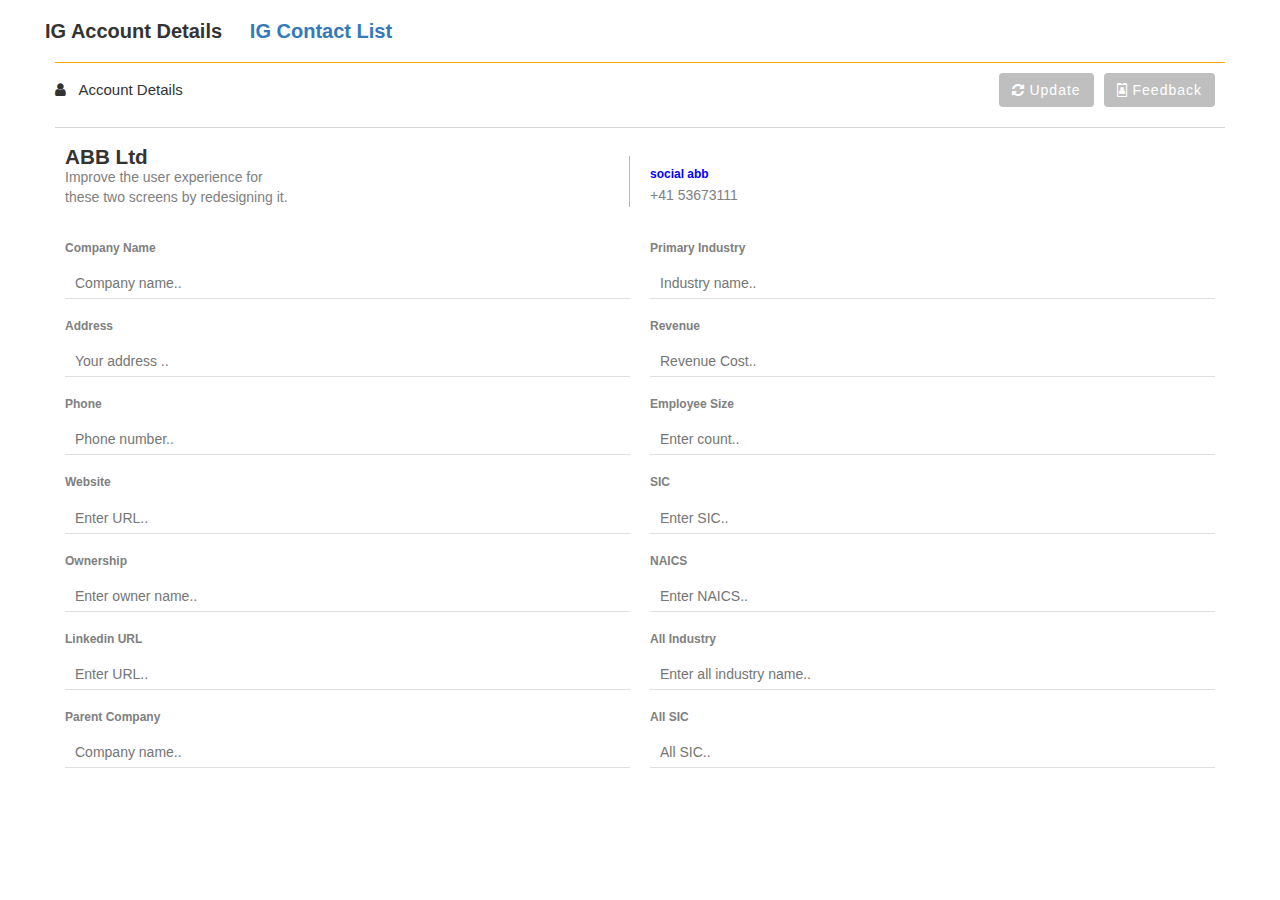
<file: index.html>
<!DOCTYPE html>
<html>
<head>
    <title>form</title>
    <meta name="viewport" content="width=device-width, initial-scale=1">
    <link rel="stylesheet" type="text/css" href="assets/css/style.css">
    <link rel="stylesheet" href="https://cdnjs.cloudflare.com/ajax/libs/font-awesome/4.7.0/css/font-awesome.min.css">
    <link rel="stylesheet" href="https://maxcdn.bootstrapcdn.com/bootstrap/3.4.1/css/bootstrap.min.css">
  <script src="https://ajax.googleapis.com/ajax/libs/jquery/3.5.1/jquery.min.js"></script>
  <script src="https://maxcdn.bootstrapcdn.com/bootstrap/3.4.1/js/bootstrap.min.js"></script>
</head>
<body>
<h2 class="h2-text">IG Account Details &nbsp;&nbsp;&nbsp;
<a href="contact.html">IG Contact List</a>
</h2>

<div class="container">

    <div class="row border-top">
    <div class="column" style="    padding: 0px;">
        <p class="para-text"> 
            <span><i class="fa fa-user" aria-hidden="true"></i></span>
            &nbsp;&nbsp;Account Details
        </p>
    </div>
    <div class="column">
        <button class="btn"><i class="fa fa-id-badge"></i> Feedback</button>
        <button class="btn"><i class="fa fa-refresh"></i> Update</button>
    </div>
</div>

<div class="row">
    <div class="column">
        <!-- <img src=""> -->
        <div class="border-div">
           <p class="abb-text">ABB Ltd</p>
           <p class="font-text-para">Improve the user experience for
           <br> these two screens by redesigning it. </p>
        </div>
    </div>
    <div class="column">
        
            <p class="social-text">social abb</p>
            <p class="font-text-para">+41 53673111</p>
        
    </div>
   
</div>

<form action="/action_page.php">
<div class="row">
  <div class="column" >
    <label for="cname">Company Name</label>
    <input type="text" id="cname" name="companyname" placeholder="Company name..">

    <label for="address">Address</label>
    <input type="text" id="address" name="address" placeholder="Your address .." style=" word-wrap: break-word;">

    <label for="phone">Phone</label>
    <input type="text" id="phone" name="phone" placeholder="Phone number..">

    <label for="website">Website</label>
    <input type="text" id="website" name="website" placeholder="Enter URL..">

    <label for="ownership">Ownership</label>
    <input type="text" id="ownership" name="ownership" placeholder="Enter owner name..">

    <label for="linkedin">Linkedin URL</label>
    <input type="text" id="linkedin" name="linkedin" placeholder="Enter URL..">

    <label for="pcname">Parent Company</label>
    <input type="text" id="pcname" name="pcname" placeholder="Company name..">    
  </div>
  
  <div class="column">
    <label for="indname">Primary Industry</label>
    <input type="text" id="indname" name="indname" placeholder="Industry name..">

    <label for="revenue">Revenue</label>
    <input type="text" id="revenue" name="revenue" placeholder="Revenue Cost..">

    <label for="esize">Employee Size</label>
    <input type="text" id="esize" name="esize" placeholder="Enter count..">

    <label for="sic">SIC</label>
    <input type="text" id="sic" name="sic" placeholder="Enter SIC..">

    <label for="naics">NAICS</label>
    <input type="text" id="naics" name="naics" placeholder="Enter NAICS..">

    <label for="allindustry">All Industry</label>
    <input type="text" id="allindustry" name="allindustry" placeholder="Enter all industry name..">

    <label for="allsic">All SIC</label>
    <input type="text" id="allsic" name="allsic" placeholder="All SIC..">

  </div>
  
</div>
</form>
</div>

</body>
</html>
</file>
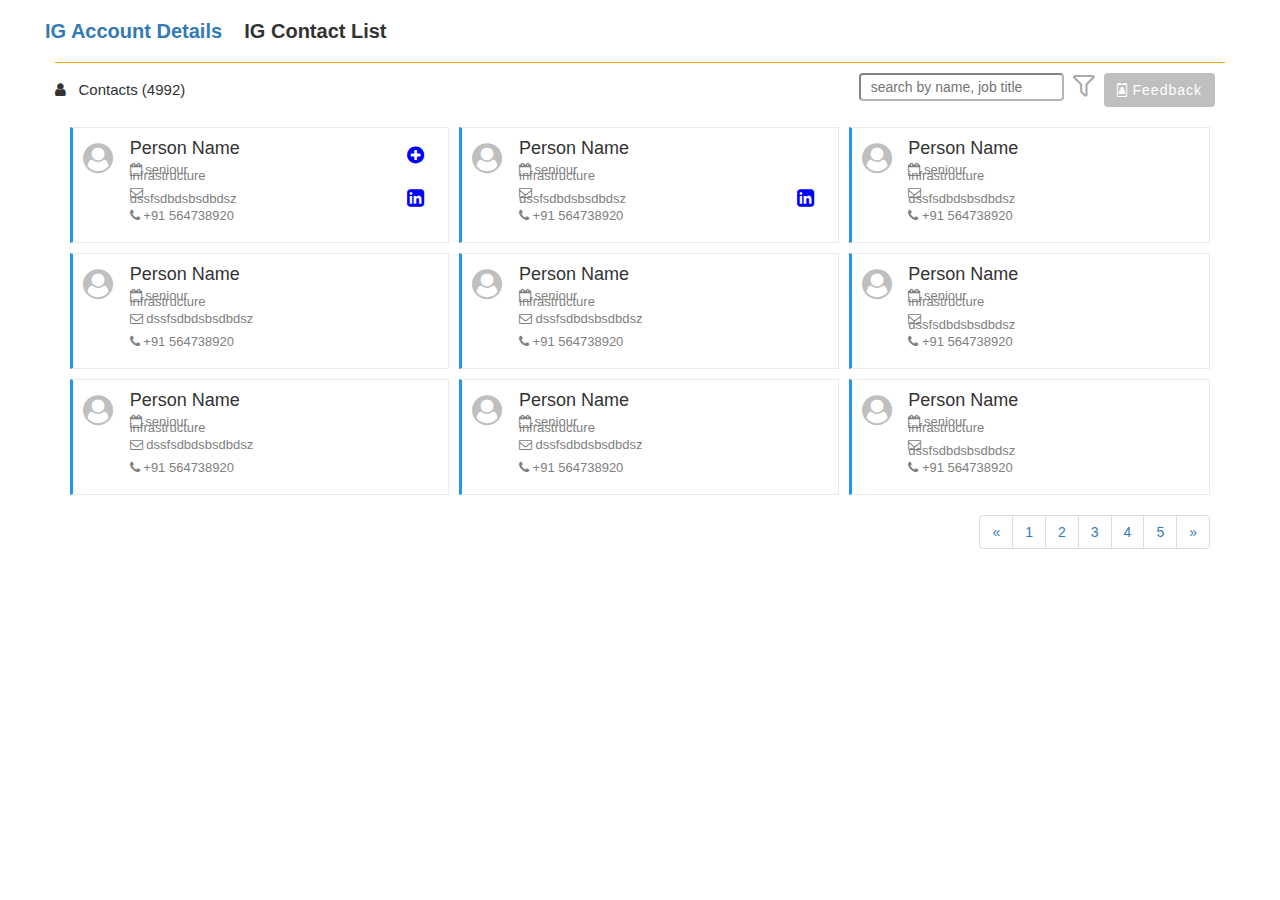
<file: contact.html>
<!DOCTYPE html>
<html lang="en">
<head>
  <title>Contact Page</title>
  <meta charset="utf-8">
  <meta name="viewport" content="width=device-width, initial-scale=1">
  <link rel="stylesheet" type="text/css" href="assets/css/style.css">
  <link rel="stylesheet" href="https://maxcdn.bootstrapcdn.com/bootstrap/3.4.1/css/bootstrap.min.css">
  <script src="https://ajax.googleapis.com/ajax/libs/jquery/3.5.1/jquery.min.js"></script>
  <script src="https://maxcdn.bootstrapcdn.com/bootstrap/3.4.1/js/bootstrap.min.js"></script>
  <link rel="stylesheet" href="https://cdnjs.cloudflare.com/ajax/libs/font-awesome/4.7.0/css/font-awesome.min.css">
</head>
<body>
  

<h2 class="h2-text">
  <a href="index.html">IG Account Details</a>
  &nbsp;&nbsp;&nbsp;IG Contact List
</h2>



<div class="container">

   <div class="row border-bottom">
    <div class="column" style="    padding: 0px;">
        <p class="para-text"> 
            <span><i class="fa fa-user" aria-hidden="true"></i></span>
            &nbsp;&nbsp;Contacts (4992)
        </p>
    </div>
    <div class="column">
        <button class="btn"><i class="fa fa-id-badge"></i> Feedback</button>
        <!-- <button class="btn"><i class="fa fa-refresh"></i> Update</button> -->
        <i class="fa fa-filter filter-icon-font" aria-hidden="true"></i>
         <input type="search" id="gsearch" name="gsearch" placeholder="search by name, job title" class="input-search">
    </div>
</div>
  
    <div class="grid-container">
      <div class="grid-item">
        <i class="fa fa-user-circle user-icon-color"></i> &nbsp;&nbsp;
        <div class="text-div"> 
          <h4 class="h4text">Person Name</h4>
          <p class="para-text-blog">
            <i class="fa fa-calendar-o" aria-hidden="true"></i>
            seniour infrastructure
          </p>
          <p class="para-text-blog">
            <i class="fa fa-envelope-o" aria-hidden="true"></i>
            dssfsdbdsbsdbdsz
          </p>
          <p class="para-text-blog">
            <i class="fa fa-phone" aria-hidden="true"></i>
            +91 564738920
          </p>
        </div>

        <div class="right-icon">

          <!-- Trigger the modal with a button -->
        <button type="button" class="btn btn-outline-primary" data-toggle="modal" data-target="#myModal">
          <i class="fa fa-plus-circle plus-icon-color" aria-hidden="true"></i>
        </button>
        

        <!-- Modal -->
        <div class="modal fade" id="myModal" role="dialog">
          <div class="modal-dialog">
          
            <!-- Modal content-->
            <div class="modal-content">
              <div class="modal-header">
                <button type="button" class="close" data-dismiss="modal">&times;</button>
                <h4 class="modal-title">Add Contact Details </h4>
              </div>
              <div class="modal-body">
                  <form action="/action_page.php">
<div class="row" style="    padding: 0px 30px;">
    <label for="name" class="lable-color">Person Name</label>
    <input type="text" class="imput-text-field" id="name" name="name" placeholder="Enter your name..">

    <label for="address" class="lable-color">Address</label>
    <input type="text" class="imput-text-field" id="address" name="address" placeholder="Enter your address ..">

     <label for="email" class="lable-color">Email</label>
    <input type="text" class="imput-text-field" id="email" name="email" placeholder="Enter your email..">

     <label for="phone" class="lable-color">Phone</label>
    <input type="text" class="imput-text-field" id="phone" name="phone" placeholder="Enter phone number..">


</div>
</form>

              </div>
              <div class="modal-footer">
                <button type="submit" class="btn btn-success">ADD</button>
              </div>
            </div>
            
          </div>
        </div>
          <br>

          <button type="button" class="btn btn-outline-primary" >
            <i class="fa fa-linkedin-square plus-icon-color" aria-hidden="true"></i>
          </button>
         
        </div>

      </div>




      <div class="grid-item">
        <i class="fa fa-user-circle user-icon-color"></i> &nbsp;&nbsp;
        <div class="text-div"> 
          <h4 class="h4text">Person Name</h4>
          <p class="para-text-blog">
            <i class="fa fa-calendar-o" aria-hidden="true"></i>
            seniour infrastructure
          </p>
          <p class="para-text-blog">
            <i class="fa fa-envelope-o" aria-hidden="true"></i>
            dssfsdbdsbsdbdsz
          </p>
          <p class="para-text-blog">
            <i class="fa fa-phone" aria-hidden="true"></i>
            +91 564738920
          </p>
        </div>

        <div class="right-icon">

          <!-- Trigger the modal with a button -->
        <button type="button" class="btn btn-outline-primary" data-toggle="modal" data-target="#myModal">
          <!-- <i class="fa fa-plus-circle plus-icon-color" aria-hidden="true"></i> -->
        </button>
        

        <!-- Modal -->
        <div class="modal fade" id="myModal" role="dialog">
          <div class="modal-dialog">
          
            <!-- Modal content-->
            <div class="modal-content">
              <div class="modal-header">
                <button type="button" class="close" data-dismiss="modal">&times;</button>
                <h4 class="modal-title">Add Contact Details </h4>
              </div>
              <div class="modal-body">
                  <form action="/action_page.php">
<div class="row" style="    padding: 0px 30px;">
    <label for="name" class="lable-color">Person Name</label>
    <input type="text" class="imput-text-field" id="name" name="name" placeholder="Enter your name..">

    <label for="address" class="lable-color">Address</label>
    <input type="text" class="imput-text-field" id="address" name="address" placeholder="Enter your address ..">

     <label for="email" class="lable-color">Email</label>
    <input type="text" class="imput-text-field" id="email" name="email" placeholder="Enter your email..">

     <label for="phone" class="lable-color">Phone</label>
    <input type="text" class="imput-text-field" id="phone" name="phone" placeholder="Enter phone number..">


</div>
</form>

              </div>
              <div class="modal-footer">
                <button type="submit" class="btn btn-success">ADD</button>
              </div>
            </div>
            
          </div>
        </div>
          <br>

          <button type="button" class="btn btn-outline-primary" >
            <i class="fa fa-linkedin-square plus-icon-color" aria-hidden="true"></i>
          </button>
         
        </div>

      </div>



      <div class="grid-item">
        <i class="fa fa-user-circle user-icon-color"></i> &nbsp;&nbsp;
        <div class="text-div"> 
          <h4 class="h4text">Person Name</h4>
          <p class="para-text-blog">
            <i class="fa fa-calendar-o" aria-hidden="true"></i>
            seniour infrastructure
          </p>
          <p class="para-text-blog">
            <i class="fa fa-envelope-o" aria-hidden="true"></i>
            dssfsdbdsbsdbdsz
          </p>
          <p class="para-text-blog">
            <i class="fa fa-phone" aria-hidden="true"></i>
            +91 564738920
          </p>
        </div>

        <div class="right-icon">

          <!-- Trigger the modal with a button -->
        <button type="button" class="btn btn-outline-primary" data-toggle="modal" data-target="#myModal">
          <!-- <i class="fa fa-plus-circle plus-icon-color" aria-hidden="true"></i> -->
        </button>
        

        <!-- Modal -->
        <div class="modal fade" id="myModal" role="dialog">
          <div class="modal-dialog">
          
            <!-- Modal content-->
            <div class="modal-content">
              <div class="modal-header">
                <button type="button" class="close" data-dismiss="modal">&times;</button>
                <h4 class="modal-title">Add Contact Details </h4>
              </div>
              <div class="modal-body">
                  <form action="/action_page.php">
<div class="row" style="    padding: 0px 30px;">
    <label for="name" class="lable-color">Person Name</label>
    <input type="text" class="imput-text-field" id="name" name="name" placeholder="Enter your name..">

    <label for="address" class="lable-color">Address</label>
    <input type="text" class="imput-text-field" id="address" name="address" placeholder="Enter your address ..">

     <label for="email" class="lable-color">Email</label>
    <input type="text" class="imput-text-field" id="email" name="email" placeholder="Enter your email..">

     <label for="phone" class="lable-color">Phone</label>
    <input type="text" class="imput-text-field" id="phone" name="phone" placeholder="Enter phone number..">


</div>
</form>

              </div>
              <div class="modal-footer">
                <button type="submit" class="btn btn-success">ADD</button>
              </div>
            </div>
            
          </div>
        </div>
          <br>

          <button type="button" class="btn btn-outline-primary" >
            <!-- <i class="fa fa-linkedin-square plus-icon-color" aria-hidden="true"></i> -->
          </button>
         
        </div>

      </div>


      <div class="grid-item">
        <i class="fa fa-user-circle user-icon-color"></i> &nbsp;&nbsp;
        <div class="text-div"> 
          <h4 class="h4text">Person Name</h4>
          <p class="para-text-blog">
            <i class="fa fa-calendar-o" aria-hidden="true"></i>
            seniour infrastructure
          </p>
          <p class="para-text-blog">
            <i class="fa fa-envelope-o" aria-hidden="true"></i>
            dssfsdbdsbsdbdsz
          </p>
          <p class="para-text-blog">
            <i class="fa fa-phone" aria-hidden="true"></i>
            +91 564738920
          </p>
        </div>

        <div class="right-icon">

          <!-- Trigger the modal with a button -->
        <button type="button" class="btn btn-outline-primary" data-toggle="modal" data-target="#myModal">
          <!-- <i class="fa fa-plus-circle plus-icon-color" aria-hidden="true"></i> -->
        </button>
        

        <!-- Modal -->
        <div class="modal fade" id="myModal" role="dialog">
          <div class="modal-dialog">
          
            <!-- Modal content-->
            <div class="modal-content">
              <div class="modal-header">
                <button type="button" class="close" data-dismiss="modal">&times;</button>
                <h4 class="modal-title">Add Contact Details </h4>
              </div>
              <div class="modal-body">
                  <form action="/action_page.php">
<div class="row" style="    padding: 0px 30px;">
    <label for="name" class="lable-color">Person Name</label>
    <input type="text" class="imput-text-field" id="name" name="name" placeholder="Enter your name..">

    <label for="address" class="lable-color">Address</label>
    <input type="text" class="imput-text-field" id="address" name="address" placeholder="Enter your address ..">

     <label for="email" class="lable-color">Email</label>
    <input type="text" class="imput-text-field" id="email" name="email" placeholder="Enter your email..">

     <label for="phone" class="lable-color">Phone</label>
    <input type="text" class="imput-text-field" id="phone" name="phone" placeholder="Enter phone number..">


</div>
</form>

              </div>
              <div class="modal-footer">
                <button type="submit" class="btn btn-success">ADD</button>
              </div>
            </div>
            
          </div>
        </div>
          <br>

          <button type="button" class="btn btn-outline-primary" >
            <!-- <i class="fa fa-linkedin-square plus-icon-color" aria-hidden="true"></i> -->
          </button>
         
        </div>

      </div>


      <div class="grid-item">
        <i class="fa fa-user-circle user-icon-color"></i> &nbsp;&nbsp;
        <div class="text-div"> 
          <h4 class="h4text">Person Name</h4>
          <p class="para-text-blog">
            <i class="fa fa-calendar-o" aria-hidden="true"></i>
            seniour infrastructure
          </p>
          <p class="para-text-blog">
            <i class="fa fa-envelope-o" aria-hidden="true"></i>
            dssfsdbdsbsdbdsz
          </p>
          <p class="para-text-blog">
            <i class="fa fa-phone" aria-hidden="true"></i>
            +91 564738920
          </p>
        </div>

        <div class="right-icon">

          <!-- Trigger the modal with a button -->
        <button type="button" class="btn btn-outline-primary" data-toggle="modal" data-target="#myModal">
          <!-- <i class="fa fa-plus-circle plus-icon-color" aria-hidden="true"></i> -->
        </button>
        

        <!-- Modal -->
        <div class="modal fade" id="myModal" role="dialog">
          <div class="modal-dialog">
          
            <!-- Modal content-->
            <div class="modal-content">
              <div class="modal-header">
                <button type="button" class="close" data-dismiss="modal">&times;</button>
                <h4 class="modal-title">Add Contact Details </h4>
              </div>
              <div class="modal-body">
                  <form action="/action_page.php">
<div class="row" style="    padding: 0px 30px;">
    <label for="name" class="lable-color">Person Name</label>
    <input type="text" class="imput-text-field" id="name" name="name" placeholder="Enter your name..">

    <label for="address" class="lable-color">Address</label>
    <input type="text" class="imput-text-field" id="address" name="address" placeholder="Enter your address ..">

     <label for="email" class="lable-color">Email</label>
    <input type="text" class="imput-text-field" id="email" name="email" placeholder="Enter your email..">

     <label for="phone" class="lable-color">Phone</label>
    <input type="text" class="imput-text-field" id="phone" name="phone" placeholder="Enter phone number..">


</div>
</form>

              </div>
              <div class="modal-footer">
                <button type="submit" class="btn btn-success">ADD</button>
              </div>
            </div>
            
          </div>
        </div>
          <br>

          <button type="button" class="btn btn-outline-primary" >
            <!-- <i class="fa fa-linkedin-square plus-icon-color" aria-hidden="true"></i> -->
          </button>
         
        </div>

      </div>

      <div class="grid-item">
        <i class="fa fa-user-circle user-icon-color"></i> &nbsp;&nbsp;
        <div class="text-div"> 
          <h4 class="h4text">Person Name</h4>
          <p class="para-text-blog">
            <i class="fa fa-calendar-o" aria-hidden="true"></i>
            seniour infrastructure
          </p>
          <p class="para-text-blog">
            <i class="fa fa-envelope-o" aria-hidden="true"></i>
            dssfsdbdsbsdbdsz
          </p>
          <p class="para-text-blog">
            <i class="fa fa-phone" aria-hidden="true"></i>
            +91 564738920
          </p>
        </div>

        <div class="right-icon">

          <!-- Trigger the modal with a button -->
        <button type="button" class="btn btn-outline-primary" data-toggle="modal" data-target="#myModal">
          <!-- <i class="fa fa-plus-circle plus-icon-color" aria-hidden="true"></i> -->
        </button>
        

        <!-- Modal -->
        <div class="modal fade" id="myModal" role="dialog">
          <div class="modal-dialog">
          
            <!-- Modal content-->
            <div class="modal-content">
              <div class="modal-header">
                <button type="button" class="close" data-dismiss="modal">&times;</button>
                <h4 class="modal-title">Add Contact Details </h4>
              </div>
              <div class="modal-body">
                  <form action="/action_page.php">
<div class="row" style="    padding: 0px 30px;">
    <label for="name" class="lable-color">Person Name</label>
    <input type="text" class="imput-text-field" id="name" name="name" placeholder="Enter your name..">

    <label for="address" class="lable-color">Address</label>
    <input type="text" class="imput-text-field" id="address" name="address" placeholder="Enter your address ..">

     <label for="email" class="lable-color">Email</label>
    <input type="text" class="imput-text-field" id="email" name="email" placeholder="Enter your email..">

     <label for="phone" class="lable-color">Phone</label>
    <input type="text" class="imput-text-field" id="phone" name="phone" placeholder="Enter phone number..">


</div>
</form>

              </div>
              <div class="modal-footer">
                <button type="submit" class="btn btn-success">ADD</button>
              </div>
            </div>
            
          </div>
        </div>
          <br>

          <button type="button" class="btn btn-outline-primary" >
            <!-- <i class="fa fa-linkedin-square plus-icon-color" aria-hidden="true"></i> -->
          </button>
         
        </div>

      </div>


      <div class="grid-item">
        <i class="fa fa-user-circle user-icon-color"></i> &nbsp;&nbsp;
        <div class="text-div"> 
          <h4 class="h4text">Person Name</h4>
          <p class="para-text-blog">
            <i class="fa fa-calendar-o" aria-hidden="true"></i>
            seniour infrastructure
          </p>
          <p class="para-text-blog">
            <i class="fa fa-envelope-o" aria-hidden="true"></i>
            dssfsdbdsbsdbdsz
          </p>
          <p class="para-text-blog">
            <i class="fa fa-phone" aria-hidden="true"></i>
            +91 564738920
          </p>
        </div>

        <div class="right-icon">

          <!-- Trigger the modal with a button -->
        <button type="button" class="btn btn-outline-primary" data-toggle="modal" data-target="#myModal">
          <!-- <i class="fa fa-plus-circle plus-icon-color" aria-hidden="true"></i> -->
        </button>
        

        <!-- Modal -->
        <div class="modal fade" id="myModal" role="dialog">
          <div class="modal-dialog">
          
            <!-- Modal content-->
            <div class="modal-content">
              <div class="modal-header">
                <button type="button" class="close" data-dismiss="modal">&times;</button>
                <h4 class="modal-title">Add Contact Details </h4>
              </div>
              <div class="modal-body">
                  <form action="/action_page.php">
<div class="row" style="    padding: 0px 30px;">
    <label for="name" class="lable-color">Person Name</label>
    <input type="text" class="imput-text-field" id="name" name="name" placeholder="Enter your name..">

    <label for="address" class="lable-color">Address</label>
    <input type="text" class="imput-text-field" id="address" name="address" placeholder="Enter your address ..">

     <label for="email" class="lable-color">Email</label>
    <input type="text" class="imput-text-field" id="email" name="email" placeholder="Enter your email..">

     <label for="phone" class="lable-color">Phone</label>
    <input type="text" class="imput-text-field" id="phone" name="phone" placeholder="Enter phone number..">


</div>
</form>

              </div>
              <div class="modal-footer">
                <button type="submit" class="btn btn-success">ADD</button>
              </div>
            </div>
            
          </div>
        </div>
          <br>

          <button type="button" class="btn btn-outline-primary" >
            <!-- <i class="fa fa-linkedin-square plus-icon-color" aria-hidden="true"></i> -->
          </button>
         
        </div>

      </div>


      <div class="grid-item">
        <i class="fa fa-user-circle user-icon-color"></i> &nbsp;&nbsp;
        <div class="text-div"> 
          <h4 class="h4text">Person Name</h4>
          <p class="para-text-blog">
            <i class="fa fa-calendar-o" aria-hidden="true"></i>
            seniour infrastructure
          </p>
          <p class="para-text-blog">
            <i class="fa fa-envelope-o" aria-hidden="true"></i>
            dssfsdbdsbsdbdsz
          </p>
          <p class="para-text-blog">
            <i class="fa fa-phone" aria-hidden="true"></i>
            +91 564738920
          </p>
        </div>

        <div class="right-icon">

          <!-- Trigger the modal with a button -->
        <button type="button" class="btn btn-outline-primary" data-toggle="modal" data-target="#myModal">
          <!-- <i class="fa fa-plus-circle plus-icon-color" aria-hidden="true"></i> -->
        </button>
        

        <!-- Modal -->
        <div class="modal fade" id="myModal" role="dialog">
          <div class="modal-dialog">
          
            <!-- Modal content-->
            <div class="modal-content">
              <div class="modal-header">
                <button type="button" class="close" data-dismiss="modal">&times;</button>
                <h4 class="modal-title">Add Contact Details </h4>
              </div>
              <div class="modal-body">
                  <form action="/action_page.php">
<div class="row" style="    padding: 0px 30px;">
    <label for="name" class="lable-color">Person Name</label>
    <input type="text" class="imput-text-field" id="name" name="name" placeholder="Enter your name..">

    <label for="address" class="lable-color">Address</label>
    <input type="text" class="imput-text-field" id="address" name="address" placeholder="Enter your address ..">

     <label for="email" class="lable-color">Email</label>
    <input type="text" class="imput-text-field" id="email" name="email" placeholder="Enter your email..">

     <label for="phone" class="lable-color">Phone</label>
    <input type="text" class="imput-text-field" id="phone" name="phone" placeholder="Enter phone number..">


</div>
</form>

              </div>
              <div class="modal-footer">
                <button type="submit" class="btn btn-success">ADD</button>
              </div>
            </div>
            
          </div>
        </div>
          <br>

          <button type="button" class="btn btn-outline-primary" >
            <!-- <i class="fa fa-linkedin-square plus-icon-color" aria-hidden="true"></i> -->
          </button>
         
        </div>

      </div>


      <div class="grid-item">
        <i class="fa fa-user-circle user-icon-color"></i> &nbsp;&nbsp;
        <div class="text-div"> 
          <h4 class="h4text">Person Name</h4>
          <p class="para-text-blog">
            <i class="fa fa-calendar-o" aria-hidden="true"></i>
            seniour infrastructure
          </p>
          <p class="para-text-blog">
            <i class="fa fa-envelope-o" aria-hidden="true"></i>
            dssfsdbdsbsdbdsz
          </p>
          <p class="para-text-blog">
            <i class="fa fa-phone" aria-hidden="true"></i>
            +91 564738920
          </p>
        </div>

        <div class="right-icon">

          <!-- Trigger the modal with a button -->
        <button type="button" class="btn btn-outline-primary" data-toggle="modal" data-target="#myModal">
          <!-- <i class="fa fa-plus-circle plus-icon-color" aria-hidden="true"></i> -->
        </button>
        

        <!-- Modal -->
        <div class="modal fade" id="myModal" role="dialog">
          <div class="modal-dialog">
          
            <!-- Modal content-->
            <div class="modal-content">
              <div class="modal-header">
                <button type="button" class="close" data-dismiss="modal">&times;</button>
                <h4 class="modal-title">Add Contact Details </h4>
              </div>
              <div class="modal-body">
                  <form action="/action_page.php">
<div class="row" style="    padding: 0px 30px;">
    <label for="name" class="lable-color">Person Name</label>
    <input type="text" class="imput-text-field" id="name" name="name" placeholder="Enter your name..">

    <label for="address" class="lable-color">Address</label>
    <input type="text" class="imput-text-field" id="address" name="address" placeholder="Enter your address ..">

     <label for="email" class="lable-color">Email</label>
    <input type="text" class="imput-text-field" id="email" name="email" placeholder="Enter your email..">

     <label for="phone" class="lable-color">Phone</label>
    <input type="text" class="imput-text-field" id="phone" name="phone" placeholder="Enter phone number..">


</div>
</form>

              </div>
              <div class="modal-footer">
                <button type="submit" class="btn btn-success">ADD</button>
              </div>
            </div>
            
          </div>
        </div>
          <br>

          <button type="button" class="btn btn-outline-primary" >
            <!-- <i class="fa fa-linkedin-square plus-icon-color" aria-hidden="true"></i> -->
          </button>
         
        </div>

      </div>

       



     
    </div>


  <ul class="pagination" id="demo">
  <li>
      <a class="page-link" href="#" aria-label="Previous">
        <span aria-hidden="true">&laquo;</span>
        <span class="sr-only">Previous</span>
      </a>
    </li>
    <li><a href="#">1</a></li>
    <li><a href="#">2</a></li>
    <li><a href="#">3</a></li>
    <li><a href="#">4</a></li>
    <li><a href="#">5</a></li>
    <li>
      <a class="page-link" href="#" aria-label="Next">
        <span aria-hidden="true">&raquo;</span>
        <span class="sr-only">Next</span>
      </a>
    </li>
  </ul>
</div>

</body>
</html>
<script>
  $('#demo').pagination({
    dataSource: [1, 2, 3, 4, 5, 6, 7, ... , 100],
    pageSize: 5,
    showPrevious: false,
    showNext: false,
    callback: function(data, pagination) {
        // template method of yourself
        var html = template(data);
        dataContainer.html(html);
    }
})
</script>
</file>
<file: assets/css/style.css>
body {font-family: Arial, Helvetica, sans-serif;}
* {box-sizing: border-box;}

input[type=text], select, textarea {
    width: 100%;
    padding: 5px 10PX;
    border-top: none;
    border-right: none;
    border-left: none;
    background: no-repeat;
    outline: none;
    /* border-radius: 4px; */
    /* box-sizing: border-box; */
    margin-top: 6px;
    margin-bottom: 16px;
    resize: vertical;
    color: black;
    border-bottom: 1px solid #80808040;
}


input[type=submit] {
  background-color: #4CAF50;
  color: white;
  padding: 12px 20px;
  border: none;
  border-radius: 4px;
  cursor: pointer;
}

input[type=submit]:hover {
  background-color: #45a049;
}

.container {
  /*border-radius: 5px;*/
  /*background-color: #f2f2f2;*/
  padding: 10px 25px;
}
/* Create two equal columns that floats next to each other */
.column {
  float: left;
  width: 50%;
  padding: 10px;
}

/* Clear floats after the columns */
.row:after {
  content: "";
  display: table;
  clear: both;
}
label {
    font-size: 12px;
    color: gray;
}
.btn {
  background-color: #80808080;
    border: none;
    color: white;
    padding: 5px 16px;
    font-size: 12px;
    cursor: pointer;
    float: right;
    letter-spacing: 1px;
    margin-left: 10px;
}

/* Darker background on mouse-over */
.btn:hover {
  background-color: RoyalBlue;
  background-color: RoyalBlue;
    color: white !important;
    text-decoration: none !important;
    outline: none !important;
}
.border-top{
      border-top: 1px solid orange;
          border-bottom: 1px solid #80808052;
}
.para-text{
      font-size: 15px;
          line-height: 6vh;
}
.abb-text{
  font-size: 2.3vh;
    font-weight: bold;
    line-height: 1px;
}
.social-text{
  font-weight: bold;
    color: blue;
    font-size: 12px;
    line-height: 1px;
        margin-top: 4vh;
}
.border-div{
  border-right: 1px solid #80808091;
    /*line-height: 4px;*/
        margin-top: 2vh;
}
.font-text-para{
  font-size: 14px;
    color: gray;
}
.h2-text{
  font-size: 20px;
    font-weight: 700;
    padding-left: 5vh;
}

/*contact page css*/

.border-bottom {
    border-top: 1px solid orange;
    /*border-bottom: 1px solid #80808052;*/
}
.grid-container {
  display: grid;
  grid-template-columns: auto auto auto;
  /*background-color: #2196F3;*/
  /*padding: 10px;*/
    grid-column-gap: 10px;
      grid-row-gap: 10px;


}
.grid-item {
  background-color: rgba(255, 255, 255, 0.8);
    border: 1px solid rgb(158 158 158 / 20%);
    padding: 10px;
    font-size: 30px;
    /*text-align: center;*/
    border-left: 3px solid #2196F3;
        display: flex;

}
.input-search{
  border-color: #80808094;
    border-radius: 4px;
    outline: none;
    padding: 2px 10px;
    float: right;
        margin-left: 10px;

}
.filter-icon-font{
  float: right;
    color: transparent;
    -webkit-text-stroke-width: 2px;
    -webkit-text-stroke-color: #9e9e9ee3;
    font-size: 25px !important;
        margin-left: 10px;

}
p.para-text-blog {
    font-size: 13px;
    line-height: 0px;
    color: gray;
}
.h4text{
  line-height: 1px;
    margin-bottom: 14px;
}
.user-icon-color{
  color: #80808080;
    font-size: 25px;
    margin-top: 5px;
}
.plus-icon-color {
    font-size: 20px !important;
    color: blue;
   
}
.right-icon {
    /*margin-top: -14px;*/
    margin-left: 15vh;
    /* float: right; */
}
.pagination {
    float: right !important;
}
button.btn.btn-outline-primary {
    background-color: transparent;
    outline: none;
}
.imput-text-field{
  padding-left: : 10px !important;
    margin-bottom: 0px !important;
    font-size: 15px !important;
    /*border: 1px solid #8080804d !important;*/
}
.lable-color{
  font-weight: bold;
    color: black;
}
h4.modal-title {
    font-size: 25px;
    font-weight: 700;
}
</file>
